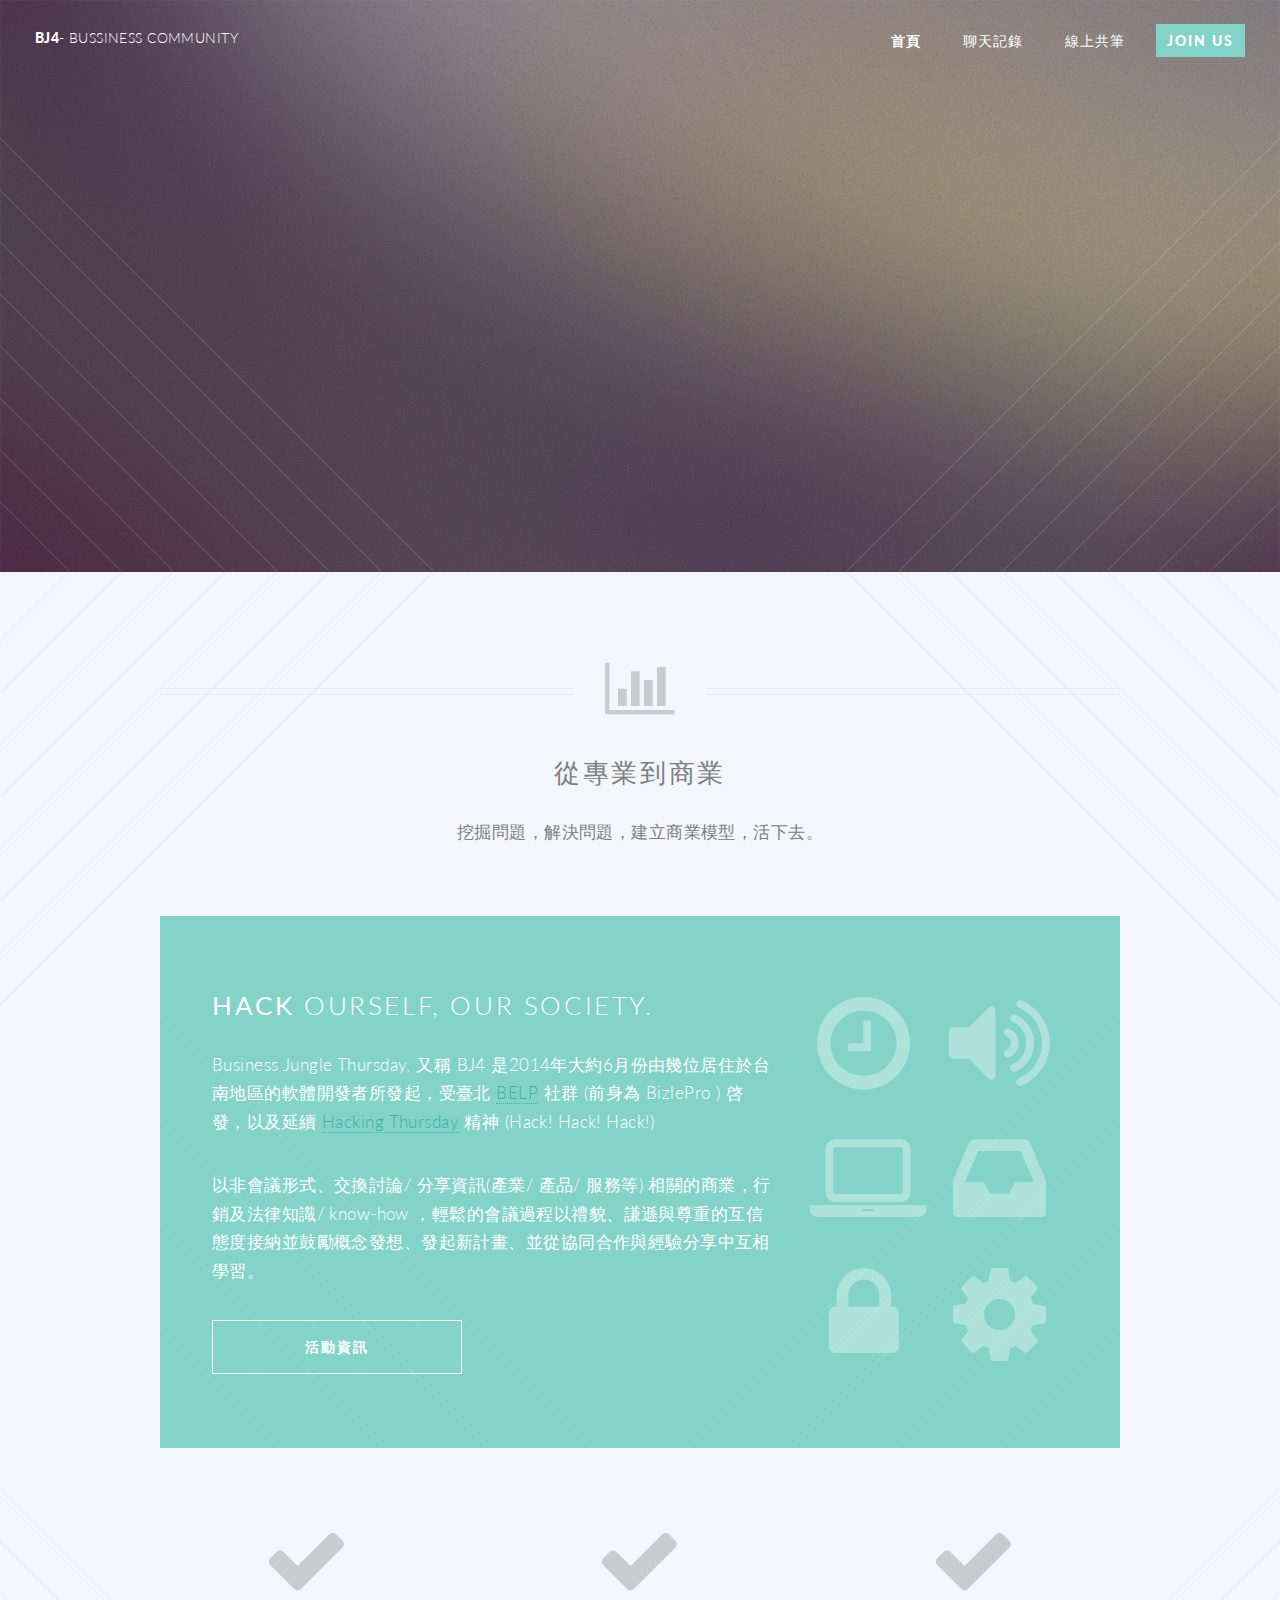
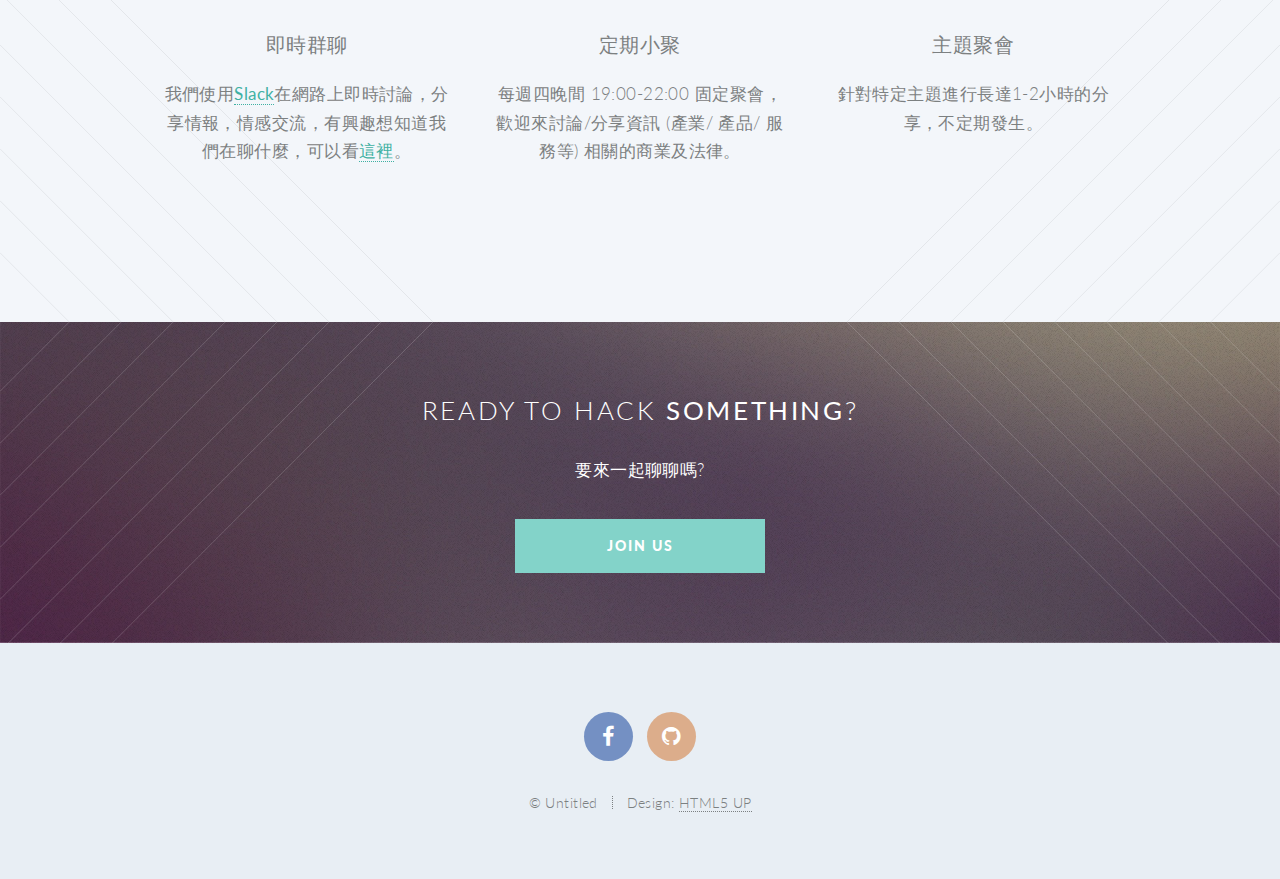
<file: index.html>
<!DOCTYPE HTML>
<!--
    Twenty by HTML5 UP
    html5up.net | @n33co
    Free for personal and commercial use under the CCA 3.0 license (html5up.net/license)
-->
<html>
    <head>
        <title>Business Jungle Thursday</title>
        <meta http-equiv="content-type" content="text/html; charset=utf-8" />
        <meta name="description" content="無國界商業黑手社群" />
        <meta name="keywords" content="entrepreneur, community, 新創, 新創社群, 創業社群, 創業, BJ4, BJ$, business jungle thursday" />
        <!--[if lte IE 8]><script src="css/ie/html5shiv.js"></script><![endif]-->
        <script src="js/jquery.min.js"></script>
        <script src="js/jquery.dropotron.min.js"></script>
        <script src="js/jquery.scrolly.min.js"></script>
        <script src="js/jquery.scrollgress.min.js"></script>
        <script src="js/skel.min.js"></script>
        <script src="js/skel-layers.min.js"></script>
        <script src="js/init.js"></script>
        <noscript>
            <link rel="stylesheet" href="css/skel.css" />
            <link rel="stylesheet" href="css/style.css" />
            <link rel="stylesheet" href="css/style-wide.css" />
            <link rel="stylesheet" href="css/style-noscript.css" />
        </noscript>
        <!--[if lte IE 8]><link rel="stylesheet" href="css/ie/v8.css" /><![endif]-->
        <!--[if lte IE 9]><link rel="stylesheet" href="css/ie/v9.css" /><![endif]-->
    </head>
    <body class="index">

        <!-- Header -->
            <header id="header" class="alt">
                <h1 id="logo"><a href="index.html">BJ4<span>- bussiness community</span></a></h1>
                <nav id="nav">
                    <ul>
                        <li class="current"><a href="index.html">首頁</a></li>
                        <li><a href="http://logbot.bj4.today">聊天記錄</a></li>
                        <li><a href="http://bj4.hackpad.com">線上共筆</a></li>
                        <li><a href="http://joining.bj4.today" class="button special">Join Us</a></li>
                    </ul>
                </nav>
            </header>

        <!-- Banner -->
            <section id="banner">

                <!--
                    ".inner" is set up as an inline-block so it automatically expands
                    in both directions to fit whatever's inside it. This means it won't
                    automatically wrap lines, so be sure to use line breaks where
                    appropriate (<br />).
                -->
                <div class="inner">

                    <header>
                        <h2>BJ4</h2>
                    </header>
                    <p>無國界<strong>商業黑手</strong>社群
                    <br />
                    Hack ourself.                                  
                    <footer>
                        <ul class="buttons vertical">
                            <li><a href="#main" class="button fit scrolly">Tell Me More</a></li>
                        </ul>
                    </footer>

                </div>

            </section>

        <!-- Main -->
            <article id="main">

                <header class="special container">
                    <span class="icon fa-bar-chart-o"></span>
                    <h2>從<strong>專業</strong>到商業</h2>
                    
                    <p>挖掘問題，解決問題，建立商業模型，活下去。</p>
                 </header>

                <!-- One -->
                    <section class="wrapper style2 container special-alt">
                        <div class="row 50%">
                            <div class="8u 12u(narrower)">

                                <header>
                                    <h2><strong>Hack</strong> ourself, our society.</h2>
                                </header>
                                <p>Business Jungle Thursday, 又稱 BJ4 是2014年大約6月份由幾位居住於台南地區的軟體開發者所發起，受臺北 <a href="http://belp.us">BELP</a> 社群 (前身為 BizlePro ) 啓發，以及延續 <a href="http://www.hackingthursday.org">Hacking Thursday</a> 精神 (Hack! Hack! Hack!)</p>
                                <p>以非會議形式、交換討論/ 分享資訊(產業/ 產品/ 服務等) 相關的商業，行銷及法律知識/ know-how ，輕鬆的會議過程以禮貌、謙遜與尊重的互信態度接納並鼓勵概念發想、發起新計畫、並從協同合作與經驗分享中互相學習。</p>
               
                                <footer>
                                    <ul class="buttons">
                                        <li><a href="https://www.facebook.com/groups/businessjunglethursday/events/" class="button">活動資訊</a></li>
                                    </ul>
                                </footer>

                            </div>
                            <div class="4u 12u(narrower) important(narrower)">

                                <ul class="featured-icons">
                                    <li><span class="icon fa-clock-o"><span class="label">Feature 1</span></span></li>
                                    <li><span class="icon fa-volume-up"><span class="label">Feature 2</span></span></li>
                                    <li><span class="icon fa-laptop"><span class="label">Feature 3</span></span></li>
                                    <li><span class="icon fa-inbox"><span class="label">Feature 4</span></span></li>
                                    <li><span class="icon fa-lock"><span class="label">Feature 5</span></span></li>
                                    <li><span class="icon fa-cog"><span class="label">Feature 6</span></span></li>
                                </ul>

                            </div>
                        </div>
                    </section>

                <!-- Two -->
                    <section class="wrapper style1 container special">
                        <div class="row">
                            <div class="4u 12u(narrower)">

                                <section>
                                    <span class="icon featured fa-check"></span>
                                    <header>
                                        <h3>即時群聊</h3>
                                    </header>
                                    <p>我們使用<strong><a href="http://slack.com">Slack</a></strong>在網路上即時討論，分享情報，情感交流，有興趣想知道我們在聊什麼，可以看<a href="http://logbot.bj4.today">這裡</a>。</p>
                                </section>

                            </div>
                            <div class="4u 12u(narrower)">

                                <section>
                                    <span class="icon featured fa-check"></span>
                                    <header>
                                        <h3>定期小聚</h3>
                                    </header>
                                    <p>每週四晚間 19:00-22:00 固定聚會，歡迎來討論/分享資訊 (產業/ 產品/ 服務等) 相關的商業及法律。                                    
                                    </p>
                                </section>

                            </div>
                            <div class="4u 12u(narrower)">

                                <section>
                                    <span class="icon featured fa-check"></span>
                                    <header>
                                        <h3>主題聚會</h3>
                                    </header>
                                    <p>針對特定主題進行長達1-2小時的分享，不定期發生。</p>
                                </section>

                            </div>
                        </div>
                    </section>

            </article>

        <!-- CTA -->
            <section id="cta">

                <header>
                    <h2>Ready to hack <strong>something</strong>?</h2>
                    <p>要來一起聊聊嗎?</p>
                </header>
                <footer>
                    <ul class="buttons">
                        <li><a href="http://join.bj4.today" class="button special">Join Us</a></li>                    
                    </ul>
                </footer>

            </section>

        <!-- Footer -->
            <footer id="footer">

                <ul class="icons">                   
                    <li><a href="https://www.facebook.com/groups/businessjunglethursday/" class="icon circle fa-facebook"><span class="label">Facebook</span></a></li>
                   
                    <li><a href="http://github.com/bj4-community" class="icon circle fa-github"><span class="label">Github</span></a></li>                
                </ul>

                <ul class="copyright">
                    <li>&copy; Untitled</li><li>Design: <a href="http://html5up.net">HTML5 UP</a></li>
                </ul>

            </footer>

    </body>
<script>
  (function(i,s,o,g,r,a,m){i['GoogleAnalyticsObject']=r;i[r]=i[r]||function(){
  (i[r].q=i[r].q||[]).push(arguments)},i[r].l=1*new Date();a=s.createElement(o),
  m=s.getElementsByTagName(o)[0];a.async=1;a.src=g;m.parentNode.insertBefore(a,m)
  })(window,document,'script','//www.google-analytics.com/analytics.js','ga');

  ga('create', 'UA-54970780-1', 'auto');
  ga('require', 'displayfeatures');
  ga('require', 'linkid', 'linkid.js');
  ga('send', 'pageview');

</script>
   
</html>
</file>
<file: css/style-wide.css>
/*
	Twenty by HTML5 UP
	html5up.net | @n33co
	Free for personal and commercial use under the CCA 3.0 license (html5up.net/license)
*/

/* Basic */

	body, input, select, textarea {
		font-size: 14pt;
	}

/* Section/Article */

	header.special {
		padding-top: 5.5em;
		margin-bottom: 4em;
	}
</file>
<file: css/style-noscript.css>
/*
	Twenty by HTML5 UP
	html5up.net | @n33co
	Free for personal and commercial use under the CCA 3.0 license (html5up.net/license)
*/

/* Banner */

	#banner .inner {
		opacity: 1.0;
	}
</file>
<file: css/ie/v8.css>
/*
	Twenty by HTML5 UP
	html5up.net | @n33co
	Free for personal and commercial use under the CCA 3.0 license (html5up.net/license)
*/

/* Section/Article */

	section > .last-child,
	article > .last-child {
		margin-bottom: 0;
	}

	section.last-child,
	article.last-child {
		margin-bottom: 0;
	}

/* Banner */

	#banner {
		background-image: url("../../images/banner.jpg");
		background-repeat: no-repeat;
		background-size: cover;
		background-position: auto;
		-ms-behavior: url("css/ie/backgroundsize.min.htc");
	}

		#banner .inner {
			background: #341b2b;
		}

/* CTA  */

	#cta {
		background-image: url("../../images/banner.jpg");
		background-repeat: no-repeat;
		background-size: cover;
		background-position: auto;
		-ms-behavior: url("css/ie/backgroundsize.min.htc");
	}
</file>
<file: css/ie/v9.css>
/*
	Twenty by HTML5 UP
	html5up.net | @n33co
	Free for personal and commercial use under the CCA 3.0 license (html5up.net/license)
*/

/* Banner */

	#banner .inner {
		opacity: 1.0;
	}
</file>
<file: css/skel.css>
/* Resets (http://meyerweb.com/eric/tools/css/reset/ | v2.0 | 20110126 | License: none (public domain)) */

	html,body,div,span,applet,object,iframe,h1,h2,h3,h4,h5,h6,p,blockquote,pre,a,abbr,acronym,address,big,cite,code,del,dfn,em,img,ins,kbd,q,s,samp,small,strike,strong,sub,sup,tt,var,b,u,i,center,dl,dt,dd,ol,ul,li,fieldset,form,label,legend,table,caption,tbody,tfoot,thead,tr,th,td,article,aside,canvas,details,embed,figure,figcaption,footer,header,hgroup,menu,nav,output,ruby,section,summary,time,mark,audio,video{margin:0;padding:0;border:0;font-size:100%;font:inherit;vertical-align:baseline;}article,aside,details,figcaption,figure,footer,header,hgroup,menu,nav,section{display:block;}body{line-height:1;}ol,ul{list-style:none;}blockquote,q{quotes:none;}blockquote:before,blockquote:after,q:before,q:after{content:'';content:none;}table{border-collapse:collapse;border-spacing:0;}body{-webkit-text-size-adjust:none}

/* Box Model */

	*, *:before, *:after {
		-moz-box-sizing: border-box;
		-webkit-box-sizing: border-box;
		box-sizing: border-box;
	}

/* Container */

	.container {
		margin-left: auto;
		margin-right: auto;

		/* width: (containers) */
		width: 1200px;
	}

	/* Modifiers */

		/* 125% */
			.container.\31 25\25 {
				width: 100%;

				/* max-width: (containers * 1.25) */
				max-width: 1500px;

				/* min-width: (containers) */
				min-width: 1200px;
			}

		/* 75% */
			.container.\37 5\25 {

				/* width: (containers * 0.75) */
				width: 900px;

			}

		/* 50% */
			.container.\35 0\25 {

				/* width: (containers * 0.50) */
				width: 600px;

			}

		/* 25% */
			.container.\32 5\25 {

				/* width: (containers * 0.25) */
				width: 300px;

			}

/* Grid */

	.row {
		border-bottom: solid 1px transparent;
	}

	.row > * {
		float: left;
	}

	.row:after, .row:before {
		content: '';
		display: block;
		clear: both;
		height: 0;
	}

	.row.uniform > * > :first-child {
		margin-top: 0;
	}

	.row.uniform > * > :last-child {
		margin-bottom: 0;
	}

	/* Gutters */

		/* Normal */

			.row > * {
				/* padding: (gutters.horizontal) 0 0 (gutters.vertical) */
				padding: 40px 0 0 40px;
			}

			.row {
				/* margin: -(gutters.horizontal) 0 -1px -(gutters.vertical) */
				margin: -40px 0 -1px -40px;
			}

			.row.uniform > * {
				/* padding: (gutters.vertical) 0 0 (gutters.vertical) */
				padding: 40px 0 0 40px;
			}

			.row.uniform {
				/* margin: -(gutters.vertical) 0 -1px -(gutters.vertical) */
				margin: -40px 0 -1px -40px;
			}

		/* 200% */

			.row.\32 00\25 > * {
				/* padding: (gutters.horizontal) 0 0 (gutters.vertical) */
				padding: 80px 0 0 80px;
			}

			.row.\32 00\25 {
				/* margin: -(gutters.horizontal) 0 -1px -(gutters.vertical) */
				margin: -80px 0 -1px -80px;
			}

			.row.uniform.\32 00\25 > * {
				/* padding: (gutters.vertical) 0 0 (gutters.vertical) */
				padding: 80px 0 0 80px;
			}

			.row.uniform.\32 00\25 {
				/* margin: -(gutters.vertical) 0 -1px -(gutters.vertical) */
				margin: -80px 0 -1px -80px;
			}

		/* 150% */

			.row.\31 50\25 > * {
				/* padding: (gutters.horizontal) 0 0 (gutters.vertical) */
				padding: 60px 0 0 60px;
			}

			.row.\31 50\25 {
				/* margin: -(gutters.horizontal) 0 -1px -(gutters.vertical) */
				margin: -60px 0 -1px -60px;
			}

			.row.uniform.\31 50\25 > * {
				/* padding: (gutters.vertical) 0 0 (gutters.vertical) */
				padding: 60px 0 0 60px;
			}

			.row.uniform.\31 50\25 {
				/* margin: -(gutters.vertical) 0 -1px -(gutters.vertical) */
				margin: -60px 0 -1px -60px;
			}

		/* 50% */

			.row.\35 0\25 > * {
				/* padding: (gutters.horizontal) 0 0 (gutters.vertical) */
				padding: 20px 0 0 20px;
			}

			.row.\35 0\25 {
				/* margin: -(gutters.horizontal) 0 -1px -(gutters.vertical) */
				margin: -20px 0 -1px -20px;
			}

			.row.uniform.\35 0\25 > * {
				/* padding: (gutters.vertical) 0 0 (gutters.vertical) */
				padding: 20px 0 0 20px;
			}

			.row.uniform.\35 0\25 {
				/* margin: -(gutters.vertical) 0 -1px -(gutters.vertical) */
				margin: -20px 0 -1px -20px;
			}

		/* 25% */

			.row.\32 5\25 > * {
				/* padding: (gutters.horizontal) 0 0 (gutters.vertical) */
				padding: 10px 0 0 10px;
			}

			.row.\32 5\25 {
				/* margin: -(gutters.horizontal) 0 -1px -(gutters.vertical) */
				margin: -10px 0 -1px -10px;
			}

			.row.uniform.\32 5\25 > * {
				/* padding: (gutters.vertical) 0 0 (gutters.vertical) */
				padding: 10px 0 0 10px;
			}

			.row.uniform.\32 5\25 {
				/* margin: -(gutters.vertical) 0 -1px -(gutters.vertical) */
				margin: -10px 0 -1px -10px;
			}

		/* 0% */

			.row.\30 \25 > * {
				padding: 0;
			}

			.row.\30 \25 {
				margin: 0 0 -1px 0;
			}

	/* Cells */

		.\31 2u, .\31 2u\24 { width: 100%; clear: none; margin-left: 0; }
		.\31 1u, .\31 1u\24 { width: 91.6666666667%; clear: none; margin-left: 0; }
		.\31 0u, .\31 0u\24 { width: 83.3333333333%; clear: none; margin-left: 0; }
		.\39 u, .\39 u\24 { width: 75%; clear: none; margin-left: 0; }
		.\38 u, .\38 u\24 { width: 66.6666666667%; clear: none; margin-left: 0; }
		.\37 u, .\37 u\24 { width: 58.3333333333%; clear: none; margin-left: 0; }
		.\36 u, .\36 u\24 { width: 50%; clear: none; margin-left: 0; }
		.\35 u, .\35 u\24 { width: 41.6666666667%; clear: none; margin-left: 0; }
		.\34 u, .\34 u\24 { width: 33.3333333333%; clear: none; margin-left: 0; }
		.\33 u, .\33 u\24 { width: 25%; clear: none; margin-left: 0; }
		.\32 u, .\32 u\24 { width: 16.6666666667%; clear: none; margin-left: 0; }
		.\31 u, .\31 u\24 { width: 8.3333333333%; clear: none; margin-left: 0; }

		.\31 2u\24 + *,
		.\31 1u\24 + *,
		.\31 0u\24 + *,
		.\39 u\24 + *,
		.\38 u\24 + *,
		.\37 u\24 + *,
		.\36 u\24 + *,
		.\35 u\24 + *,
		.\34 u\24 + *,
		.\33 u\24 + *,
		.\32 u\24 + *,
		.\31 u\24 + * {
			clear: left;
		}

		.\-11u { margin-left: 91.6666666667% }
		.\-10u { margin-left: 83.3333333333% }
		.\-9u { margin-left: 75% }
		.\-8u { margin-left: 66.6666666667% }
		.\-7u { margin-left: 58.3333333333% }
		.\-6u { margin-left: 50% }
		.\-5u { margin-left: 41.6666666667% }
		.\-4u { margin-left: 33.3333333333% }
		.\-3u { margin-left: 25% }
		.\-2u { margin-left: 16.6666666667% }
		.\-1u { margin-left: 8.3333333333% }
</file>
<file: css/style.css>
@import url("font-awesome.min.css");
@import url("http://fonts.googleapis.com/css?family=Lato:300,400,900");

/*
	Twenty by HTML5 UP
	html5up.net | @n33co
	Free for personal and commercial use under the CCA 3.0 license (html5up.net/license)
*/

/* Basic */

	body, #skel-layers-wrapper {
		background: #f3f6fa;
	}

	body.is-loading * {
		-moz-animation: none !important;
		-webkit-animation: none !important;
		-o-animation: none !important;
		-ms-animation: none !important;
		animation: none !important;
		-moz-transition: none !important;
		-webkit-transition: none !important;
		-o-transition: none !important;
		-ms-transition: none !important;
		transition: none !important;
	}

	body, input, select, textarea {
		color: #7c8081;
		font-family: 'Lato', sans-serif;
		font-size: 15pt;
		font-weight: 300;
		letter-spacing: 0.025em;
		line-height: 1.75em;
	}

	a {
		-moz-transition: color 0.2s ease-in-out, border-color 0.2s ease-in-out, background-color 0.2s ease-in-out;
		-webkit-transition: color 0.2s ease-in-out, border-color 0.2s ease-in-out, background-color 0.2s ease-in-out;
		-o-transition: color 0.2s ease-in-out, border-color 0.2s ease-in-out, background-color 0.2s ease-in-out;
		-ms-transition: color 0.2s ease-in-out, border-color 0.2s ease-in-out, background-color 0.2s ease-in-out;
		transition: color 0.2s ease-in-out, border-color 0.2s ease-in-out, background-color 0.2s ease-in-out;
		color: #3fb1a3;
		text-decoration: none;
		border-bottom: dotted 1px;
	}

		a:hover {
			border-bottom-color: transparent;
		}

	strong, b {
		font-weight: 400;
	}

	p, ul, ol, dl, table, blockquote {
		margin: 0 0 2em 0;
	}

	h1, h2, h3, h4, h5, h6 {
		color: inherit;
		font-weight: 300;
		line-height: 1.75em;
		margin-bottom: 1em;
		text-transform: uppercase;
	}

		h1 a, h2 a, h3 a, h4 a, h5 a, h6 a {
			color: inherit;
			text-decoration: none;
			border: 0;
		}

	h2 {
		font-size: 1.5em;
		letter-spacing: 0.1em;
	}

	h3 {
		font-size: 1.15em;
		letter-spacing: 0.025em;
	}

	sub {
		font-size: 0.8em;
		position: relative;
		top: 0.5em;
	}

	sup {
		font-size: 0.8em;
		position: relative;
		top: -0.5em;
	}

	hr {
		border-top: solid 1px rgba(124, 128, 129, 0.2);
		border: 0;
		margin-bottom: 1.5em;
	}

	blockquote {
		border-left: solid 0.5em rgba(124, 128, 129, 0.2);
		font-style: italic;
		padding: 1em 0 1em 2em;
	}

/* Section/Article */

	section.special, article.special {
		text-align: center;
	}

	header.major {
		padding-bottom: 2em;
	}

	header.special {
		margin-bottom: 5em;
		padding-top: 7em;
		position: relative;
		text-align: center;
	}

		header.special:before, header.special:after {
			border-bottom: solid 1.5px;
			border-top: solid 1.5px;
			content: '';
			height: 7px;
			opacity: 0.1;
			position: absolute;
			top: 1.75em;
			width: 43%;
		}

		header.special:before {
			left: 0;
		}

		header.special:after {
			right: 0;
		}

		header.special h2 {
			margin-bottom: 0;
		}

		header.special h2 + p {
			margin-bottom: 0;
			padding-top: 1.5em;
		}

		header.special .icon {
			cursor: default;
			height: 7em;
			left: 0;
			position: absolute;
			text-align: center;
			top: 1em;
			width: 100%;
		}

			header.special .icon:before {
				font-size: 3.5em;
				opacity: 0.35;
			}

	footer > :last-child {
		margin-bottom: 0;
	}

	footer.major {
		padding-top: 3em;
	}

/* Form */

	input[type="text"],
	input[type="password"],
	input[type="email"],
	textarea {
		-moz-transition: background-color 0.2s ease-in-out, border-color 0.2s ease-in-out;
		-webkit-transition: background-color 0.2s ease-in-out, border-color 0.2s ease-in-out;
		-o-transition: background-color 0.2s ease-in-out, border-color 0.2s ease-in-out;
		-ms-transition: background-color 0.2s ease-in-out, border-color 0.2s ease-in-out;
		transition: background-color 0.2s ease-in-out, border-color 0.2s ease-in-out;
		-moz-appearance: none;
		-webkit-appearance: none;
		-o-appearance: none;
		-ms-appearance: none;
		appearance: none;
		background: none;
		border: solid 1px rgba(124, 128, 129, 0.2);
		color: inherit;
		display: block;
		padding: 0.75em;
		text-decoration: none;
		width: 100%;
		outline: 0;
	}

		input[type="text"]:focus,
		input[type="password"]:focus,
		input[type="email"]:focus,
		textarea:focus {
			border-color: #83d3c9;
		}

	input[type="text"],
	input[type="password"],
	input[type="email"] {
		line-height: 1em;
	}

	::-webkit-input-placeholder {
		color: inherit;
		opacity: 0.5;
		position: relative;
		top: 3px;
	}

	:-moz-placeholder {
		color: inherit;
		opacity: 0.5;
	}

	::-moz-placeholder {
		color: inherit;
		opacity: 0.5;
	}

	:-ms-input-placeholder {
		color: inherit;
		opacity: 0.5;
	}

	.formerize-placeholder {
		color: rgba(124, 128, 129, 0.5) !important;
	}

/* Image */

	.image {
		border: 0;
		position: relative;
	}

		.image:before {
			background: url("images/overlay.png");
			content: '';
			height: 100%;
			left: 0;
			position: absolute;
			top: 0;
			width: 100%;
		}

		.image.fit {
			display: block;
		}

			.image.fit img {
				display: block;
				width: 100%;
			}

		.image.featured {
			display: block;
			margin: 0 0 2em 0;
		}

			.image.featured img {
				display: block;
				width: 100%;
			}

/* Icon */

	.icon {
		position: relative;
	}

		.icon:before {
			-moz-osx-font-smoothing: grayscale;
			-webkit-font-smoothing: antialiased;
			font-family: FontAwesome;
			font-style: normal;
			font-weight: normal;
			text-transform: none !important;
		}

		.icon.circle {
			-moz-transition: all 0.2s ease-in-out;
			-webkit-transition: all 0.2s ease-in-out;
			-o-transition: all 0.2s ease-in-out;
			-ms-transition: all 0.2s ease-in-out;
			transition: all 0.2s ease-in-out;
			border: 0;
			border-radius: 100%;
			display: inline-block;
			font-size: 1.25em;
			height: 2.25em;
			left: 0;
			line-height: 2.25em;
			text-align: center;
			text-decoration: none;
			top: 0;
			width: 2.25em;
		}

			.icon.circle:hover {
				top: -0.2em;
			}

			.icon.circle.fa-twitter {
				background: #70aecd;
				color: white;
			}

				.icon.circle.fa-twitter:hover {
					background: #7fb7d2;
				}

			.icon.circle.fa-facebook {
				background: #7490c3;
				color: white;
			}

				.icon.circle.fa-facebook:hover {
					background: #829bc9;
				}

			.icon.circle.fa-google-plus {
				background: #db6b67;
				color: white;
			}

				.icon.circle.fa-google-plus:hover {
					background: #df7b77;
				}

			.icon.circle.fa-github {
				background: #dcad8b;
				color: white;
			}

				.icon.circle.fa-github:hover {
					background: #e1b89b;
				}

			.icon.circle.fa-dribbble {
				background: #da83ae;
				color: white;
			}

				.icon.circle.fa-dribbble:hover {
					background: #df93b8;
				}

		.icon.featured {
			cursor: default;
			display: block;
			margin: 0 0 1.5em 0;
			opacity: 0.35;
			text-align: center;
		}

			.icon.featured:before {
				font-size: 5em;
				line-height: 1em;
			}

		.icon > .label {
			display: none;
		}

/* List */

	ol.default {
		list-style: decimal;
		padding-left: 1.25em;
	}

		ol.default li {
			padding-left: 0.25em;
		}

	ul.default {
		list-style: disc;
		padding-left: 1em;
	}

		ul.default li {
			padding-left: 0.5em;
		}

	ul.icons {
		cursor: default;
	}

		ul.icons li {
			display: inline-block;
			line-height: 1em;
			padding-left: 0.5em;
		}

			ul.icons li:first-child {
				padding-left: 0;
			}

	ul.featured-icons {
		cursor: default;
		margin: -0.75em 0 0 0;
		opacity: 0.35;
		overflow: hidden;
		position: relative;
	}

		ul.featured-icons li {
			display: block;
			float: left;
			text-align: center;
			width: 50%;
		}

			ul.featured-icons li .icon {
				display: inline-block;
				font-size: 6.25em;
				height: 1.25em;
				line-height: 1.25em;
				width: 1em;
			}

	ul.buttons {
		cursor: default;
	}

		ul.buttons:last-child {
			margin-bottom: 0;
		}

		ul.buttons li {
			display: inline-block;
			padding: 0 0 0 1.5em;
		}

			ul.buttons li:first-child {
				padding: 0;
			}

		ul.buttons.vertical li {
			display: block;
			padding: 1.5em 0 0 0;
		}

			ul.buttons.vertical li:first-child {
				padding: 0;
			}

/* Table */

	table {
		width: 100%;
	}

		table.default {
			width: 100%;
		}

			table.default tbody tr {
				border-bottom: solid 1px rgba(124, 128, 129, 0.2);
			}

			table.default td {
				padding: 0.5em 1em 0.5em 1em;
			}

			table.default th {
				font-weight: 400;
				padding: 0.5em 1em 0.5em 1em;
				text-align: left;
			}

			table.default thead {
				background: #7c8081;
				color: #fff;
			}

/* Button */

	input[type="button"],
	input[type="submit"],
	input[type="reset"],
	.button {
		-moz-appearance: none;
		-webkit-appearance: none;
		-o-appearance: none;
		-ms-appearance: none;
		appearance: none;
		-moz-transition: color 0.2s ease-in-out, border-color 0.2s ease-in-out, background-color 0.2s ease-in-out;
		-webkit-transition: color 0.2s ease-in-out, border-color 0.2s ease-in-out, background-color 0.2s ease-in-out;
		-o-transition: color 0.2s ease-in-out, border-color 0.2s ease-in-out, background-color 0.2s ease-in-out;
		-ms-transition: color 0.2s ease-in-out, border-color 0.2s ease-in-out, background-color 0.2s ease-in-out;
		transition: color 0.2s ease-in-out, border-color 0.2s ease-in-out, background-color 0.2s ease-in-out;
		background: none;
		border: solid 1px;
		color: inherit;
		cursor: pointer;
		display: inline-block;
		font-size: 0.8em;
		font-weight: 900;
		letter-spacing: 2px;
		min-width: 18em;
		padding: 0 0.75em;
		line-height: 3.75em;
		text-align: center;
		text-decoration: none;
		text-transform: uppercase;
	}

		input[type="button"]:hover,
		input[type="submit"]:hover,
		input[type="reset"]:hover,
		.button:hover {
			background: rgba(188, 202, 206, 0.15);
			border-color: inherit;
		}

		input[type="button"].special,
		input[type="submit"].special,
		input[type="reset"].special,
		.button.special {
			background: #83d3c9;
			border-color: #83d3c9;
			color: white !important;
		}

			input[type="button"].special:hover,
			input[type="submit"].special:hover,
			input[type="reset"].special:hover,
			.button.special:hover {
				background: #96dad1 !important;
				border-color: #96dad1 !important;
			}

		input[type="button"].fit,
		input[type="submit"].fit,
		input[type="reset"].fit,
		.button.fit {
			width: 100%;
		}

		input[type="button"].small,
		input[type="submit"].small,
		input[type="reset"].small,
		.button.small {
			font-size: 0.7em;
			min-width: 14em;
			padding: 0.5em 0;
		}

/* Wrapper */

	.wrapper {
		margin-bottom: 5em;
		padding: 5em;
	}

		.wrapper.style1 {
			padding: 0;
		}

		.wrapper.style2 {
			background-color: #83d3c9;
			background-image: url("images/light-bl.svg"), url("images/light-br.svg");
			background-position: bottom left, bottom right;
			background-repeat: no-repeat, no-repeat;
			background-size: 25em, 25em;
			color: white;
		}

			.wrapper.style2 .button:hover {
				background: rgba(255, 255, 255, 0.15) !important;
			}

			.wrapper.style2 .button.special {
				background: white;
				border-color: white;
				color: #83d3c9 !important;
			}

				.wrapper.style2 .button.special:hover {
					border-color: inherit !important;
					color: white !important;
				}

		.wrapper.style3 {
			background: white;
			color: inherit;
		}

		.wrapper.style4 {
			background: white;
			color: inherit;
			padding: 4em;
		}

/* Header */
	@-moz-keyframes reveal-header { 0% { top: -5em; } 100% { top: 0; } }
	@-webkit-keyframes reveal-header { 0% { top: -5em; } 100% { top: 0; } }
	@-o-keyframes reveal-header { 0% { top: -5em; } 100% { top: 0; } }
	@-ms-keyframes reveal-header { 0% { top: -5em; } 100% { top: 0; } }
	@keyframes reveal-header { 0% { top: -5em; } 100% { top: 0; } }

	#header {
		background: white;
		box-shadow: 0 1px 2px 0 rgba(0, 0, 0, 0.075);
		color: inherit;
		cursor: default;
		font-size: 0.8em;
		left: 0;
		padding: 1em 1.5em;
		position: fixed;
		top: 0;
		width: 100%;
		z-index: 10000;
	}

		#header h1 {
			font-weight: 900;
			margin: 0;
		}

			#header h1 span {
				font-weight: 300;
			}

		#header nav {
			letter-spacing: 0.075em;
			position: absolute;
			right: 1.5em;
			text-transform: uppercase;
			top: 0.75em;
		}

			#header nav ul li {
				display: inline-block;
				margin-left: 1.5em;
			}

				#header nav ul li > ul {
					display: none;
				}

				#header nav ul li a {
					border: solid 1px transparent;
					color: inherit;
					display: inline-block;
					line-height: 1em;
					padding: 0.6em 0.75em;
					text-decoration: none;
				}

				#header nav ul li input[type="button"],
				#header nav ul li input[type="submit"],
				#header nav ul li input[type="reset"],
				#header nav ul li .button {
					font-size: 1em;
					min-width: 0;
					width: auto;
				}

				#header nav ul li.submenu > a:before {
					-moz-osx-font-smoothing: grayscale;
					-webkit-font-smoothing: antialiased;
					font-family: FontAwesome;
					font-style: normal;
					font-weight: normal;
					text-transform: none !important;
				}

				#header nav ul li.submenu > a:before {
					content: '\f107';
					margin-right: 0.65em;
				}

				#header nav ul li.active > a, #header nav ul li:hover > a {
					-moz-transition: all 0.2s ease-in-out;
					-webkit-transition: all 0.2s ease-in-out;
					-o-transition: all 0.2s ease-in-out;
					-ms-transition: all 0.2s ease-in-out;
					transition: all 0.2s ease-in-out;
					background: rgba(188, 202, 206, 0.15);
				}

				#header nav ul li.current > a {
					font-weight: 900;
				}

		#header.reveal {
			-moz-animation: reveal-header 0.5s;
			-webkit-animation: reveal-header 0.5s;
			-o-animation: reveal-header 0.5s;
			-ms-animation: reveal-header 0.5s;
			animation: reveal-header 0.5s;
		}

		#header.alt {
			-moz-animation: none;
			-webkit-animation: none;
			-o-animation: none;
			-ms-animation: none;
			animation: none;
			background: transparent;
			box-shadow: none;
			color: white;
			padding: 2em 2.5em;
			position: absolute;
		}

			#header.alt nav {
				right: 2.5em;
				top: 1.75em;
			}

				#header.alt nav ul li.active > a, #header.alt nav ul li:hover > a {
					border: solid 1px;
				}

/* Dropotron */

	.dropotron {
		background: #fff;
		box-shadow: 0 1px 2px 0 rgba(0, 0, 0, 0.075);
		line-height: 2.25em;
		min-width: 13em;
		padding: 1em 0;
		text-transform: uppercase;
		margin-top: calc(-1em + 1px);
	}

		.dropotron.level-0 {
			font-size: 0.7em;
			font-weight: 400;
			margin-top: 1.5em;
		}

			.dropotron.level-0:before {
				border-bottom: solid 0.5em #fff;
				border-left: solid 0.5em transparent;
				border-right: solid 0.5em transparent;
				content: '';
				left: 0.75em;
				position: absolute;
				top: -0.45em;
			}

		.dropotron > li {
			border-top: solid 1px rgba(124, 128, 129, 0.2);
		}

			.dropotron > li > a {
				-moz-transition: none;
				-webkit-transition: none;
				-o-transition: none;
				-ms-transition: none;
				transition: none;
				color: inherit;
				text-decoration: none;
				padding: 0 1em;
				border: 0;
			}

			.dropotron > li:hover > a {
				background: #83d3c9;
				color: white;
			}

			.dropotron > li:first-child {
				border-top: 0;
			}

/* Banner */
	@-moz-keyframes reveal-banner { 0% { opacity: 0; } 100% { opacity: 1; } }
	@-webkit-keyframes reveal-banner { 0% { opacity: 0; } 100% { opacity: 1; } }
	@-o-keyframes reveal-banner { 0% { opacity: 0; } 100% { opacity: 1; } }
	@-ms-keyframes reveal-banner { 0% { opacity: 0; } 100% { opacity: 1; } }
	@keyframes reveal-banner { 0% { opacity: 0; } 100% { opacity: 1; } }

	#banner {
		background-attachment: scroll, scroll, scroll, fixed;
		background-color: #645862;
		background-image: url("images/light-bl.svg"), url("images/light-br.svg"), url("images/overlay.png"), url("../images/banner.jpg");
		background-position: bottom left, bottom right, top left, top center;
		background-repeat: no-repeat, no-repeat, repeat, no-repeat;
		background-size: 25em, 25em, auto, cover;
		color: white;
		cursor: default;
		padding: 6em 0;
		text-align: center;
	}

		#banner .inner {
			-moz-animation: reveal-banner 1s 0.25s ease-in-out;
			-webkit-animation: reveal-banner 1s 0.25s ease-in-out;
			-o-animation: reveal-banner 1s 0.25s ease-in-out;
			-ms-animation: reveal-banner 1s 0.25s ease-in-out;
			animation: reveal-banner 1s 0.25s ease-in-out;
			-moz-animation-fill-mode: forwards;
			-webkit-animation-fill-mode: forwards;
			-o-animation-fill-mode: forwards;
			-ms-animation-fill-mode: forwards;
			animation-fill-mode: forwards;
			background: rgba(52, 27, 43, 0.5);
			color: white;
			display: inline-block;
			opacity: 0;
			padding: 3em;
			text-align: center;
		}

			#banner .inner header {
				display: inline-block;
				border-bottom: solid 2px;
				border-top: solid 2px;
				margin: 0 0 2em 0;
				padding: 3px 0 3px 0;
			}

				#banner .inner header h2 {
					border-bottom: solid 2px;
					border-top: solid 2px;
					font-size: 2.5em;
					font-weight: 900;
					letter-spacing: 0.2em;
					margin: 0;
					padding-left: 0.05em;
					position: relative;
					text-transform: uppercase;
				}

			#banner .inner p {
				letter-spacing: 0.1em;
				margin: 0;
				text-transform: uppercase;
			}

				#banner .inner p a {
					color: inherit;
					font-weight: 400;
					text-decoration: none;
				}

			#banner .inner footer {
				margin: 2em 0 0 0;
			}

/* Main */

	#main {
		background-image: url("images/dark-tl.svg"), url("images/dark-tr.svg"), url("images/dark-bl.svg"), url("images/dark-br.svg");
		background-position: top left, top right, bottom left, bottom right;
		background-repeat: no-repeat;
		background-size: 25em;
		padding: 7em 0;
	}

		#main > :last-child {
			margin-bottom: 0;
		}

		#main .sidebar section {
			border-top: solid 1px rgba(124, 128, 129, 0.2);
			margin: 3em 0 0 0;
			padding: 3em 0 0 0;
		}

			#main .sidebar section:first-child {
				border-top: 0;
				padding-top: 0;
				margin-top: 0;
			}

	body.index #main {
		padding-top: 5em;
	}

/* CTA */

	#cta {
		background-attachment: scroll, scroll, scroll, fixed;
		background-color: #645862;
		background-image: url("images/light-tl.svg"), url("images/light-tr.svg"), url("images/overlay.png"), url("../images/banner.jpg");
		background-position: top left, top right, top left, bottom center;
		background-repeat: no-repeat, no-repeat, repeat, no-repeat;
		background-size: 25em, 25em, auto, cover;
		color: white;
		padding: 5em;
		text-align: center;
	}

		#cta header {
			margin-bottom: 2em;
		}

/* Footer */

	#footer {
		background: #e8eef4;
		color: #7c8081;
		padding: 5em 5em 10em 5em;
		text-align: center;
	}

		#footer .copyright {
			font-size: 0.8em;
			line-height: 1em;
		}

			#footer .copyright a {
				color: inherit;
			}

			#footer .copyright li {
				display: inline-block;
				margin-left: 1em;
				padding-left: 1em;
				border-left: dotted 1px;
			}

				#footer .copyright li:first-child {
					margin: 0;
					padding: 0;
					border: 0;
				}

/* Layer */

	#topButton .toggle {
		height: 100%;
		left: 0;
		position: absolute;
		text-align: center;
		top: 0;
		width: 100%;
	}

		#topButton .toggle:before {
			-moz-osx-font-smoothing: grayscale;
			-webkit-font-smoothing: antialiased;
			font-family: FontAwesome;
			font-style: normal;
			font-weight: normal;
			text-transform: none !important;
		}

		#topButton .toggle:before {
			color: white;
			content: '\f039';
			font-size: 0.75em;
			height: 30px;
			left: 0;
			line-height: 30px;
			opacity: 0.5;
			position: absolute;
			top: 0;
			width: 100%;
			z-index: 1;
		}

		#topButton .toggle:after {
			background: rgba(163, 169, 170, 0.75);
			border-radius: 0 0 4px 4px;
			content: '';
			height: 30px;
			left: 50%;
			margin-left: -40px;
			position: absolute;
			top: 0;
			width: 80px;
		}

	#sideButton .toggle {
		height: 100%;
		left: 0;
		position: absolute;
		text-align: center;
		top: 0;
		width: 100%;
	}

		#sideButton .toggle:before {
			-moz-osx-font-smoothing: grayscale;
			-webkit-font-smoothing: antialiased;
			font-family: FontAwesome;
			font-style: normal;
			font-weight: normal;
			text-transform: none !important;
		}

		#sideButton .toggle:before {
			color: white;
			content: '\f039';
			font-size: 1em;
			height: 40px;
			left: 10px;
			line-height: 40px;
			opacity: 0.5;
			position: absolute;
			top: 11px;
			width: 60px;
			z-index: 1;
		}

		#sideButton .toggle:after {
			background: rgba(163, 169, 170, 0.75);
			border-radius: 2px;
			content: '';
			height: 40px;
			left: 10px;
			position: absolute;
			top: 10px;
			width: 60px;
		}

	#topPanel,
	#sidePanel {
		background: #1c2021;
		color: white;
		font-size: 0.8em;
		letter-spacing: 0.075em;
		text-transform: uppercase;
	}

		#topPanel nav,
		#sidePanel nav {
			padding: 0.25em 0.5em 1em 0.5em;
		}

		#topPanel .link,
		#sidePanel .link {
			border: 0;
			border-top: solid 1px rgba(255, 255, 255, 0.05);
			color: inherit;
			display: block;
			height: 3em;
			line-height: 3em;
			opacity: 0.75;
			text-decoration: none;
		}

			#topPanel .link.depth-0,
			#sidePanel .link.depth-0 {
				font-weight: 900;
			}

			#topPanel .link:first-child,
			#sidePanel .link:first-child {
				border-top: 0;
			}

		#topPanel .indent-1,
		#sidePanel .indent-1 {
			display: inline-block;
			width: 1em;
		}

		#topPanel .indent-2,
		#sidePanel .indent-2 {
			display: inline-block;
			width: 2em;
		}

		#topPanel .indent-3,
		#sidePanel .indent-3 {
			display: inline-block;
			width: 3em;
		}

		#topPanel .indent-4,
		#sidePanel .indent-4 {
			display: inline-block;
			width: 4em;
		}

		#topPanel .indent-5,
		#sidePanel .indent-5 {
			display: inline-block;
			width: 5em;
		}
</file>
